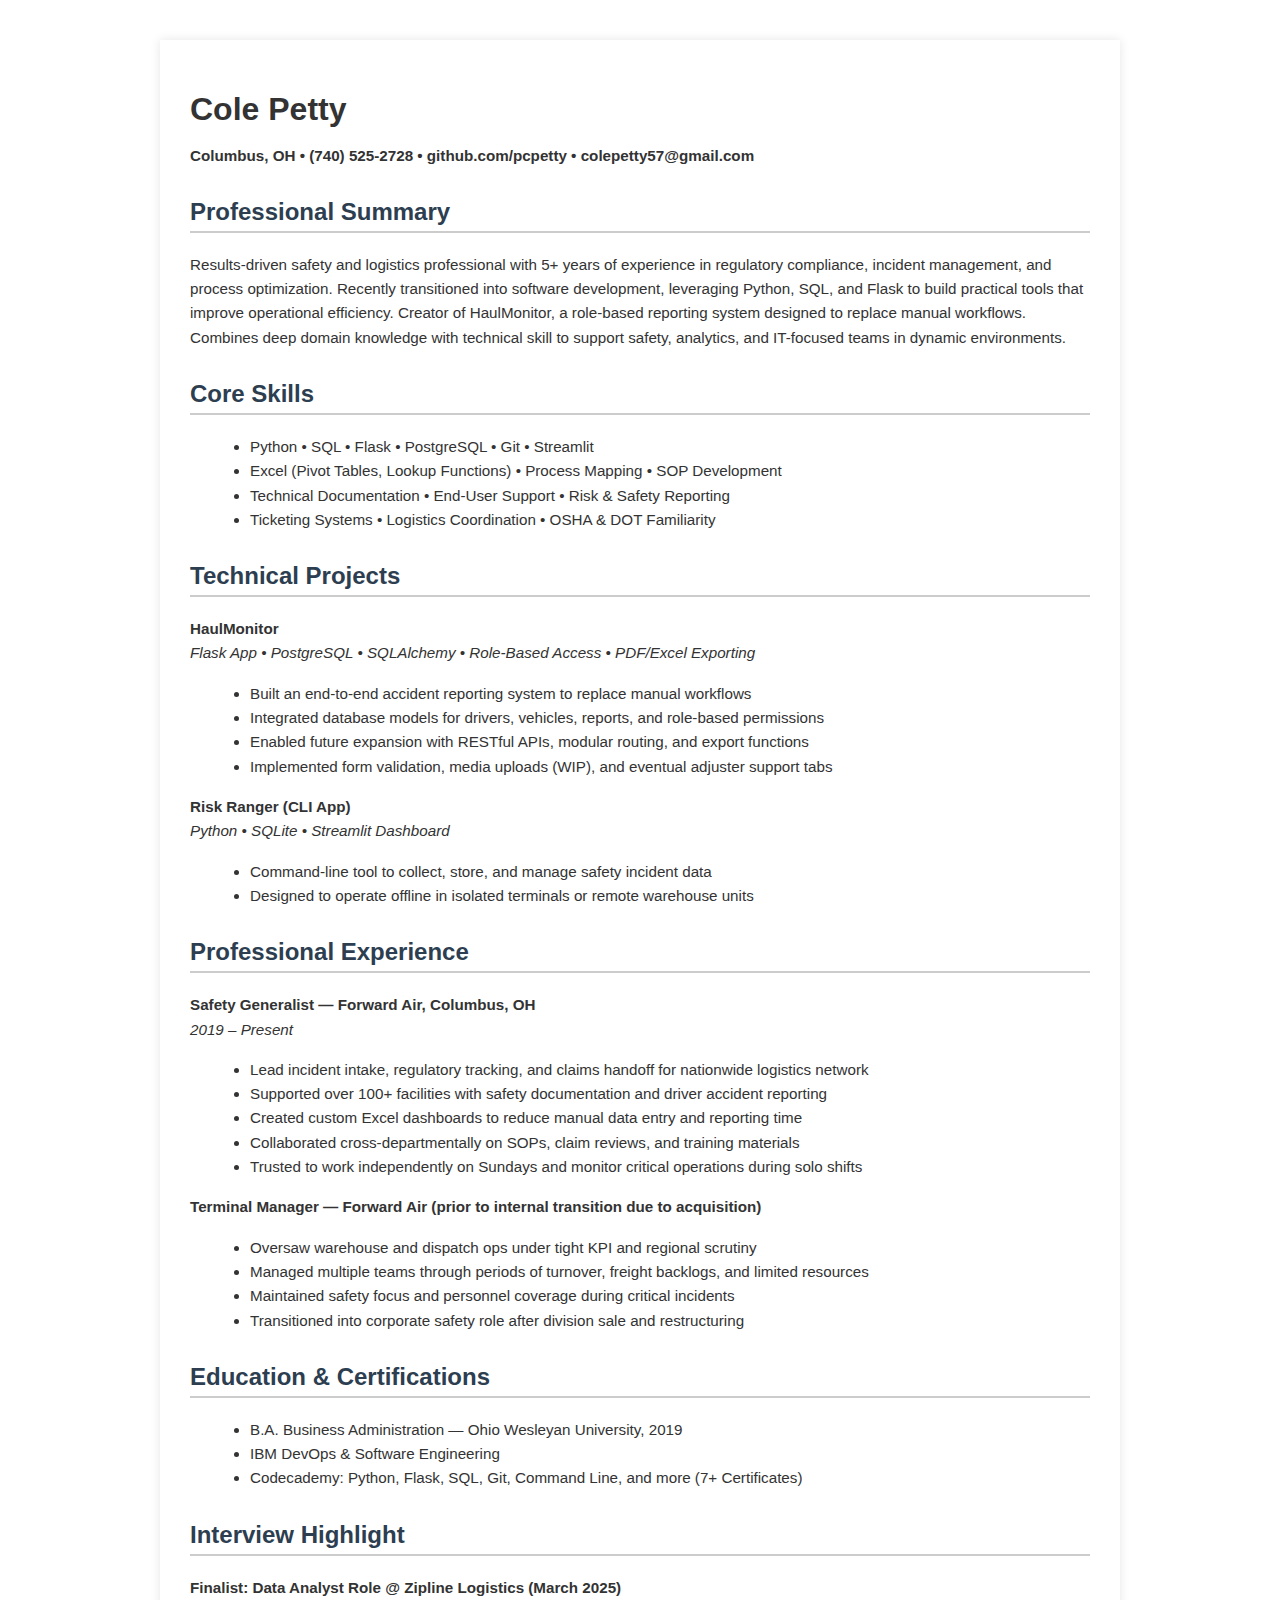
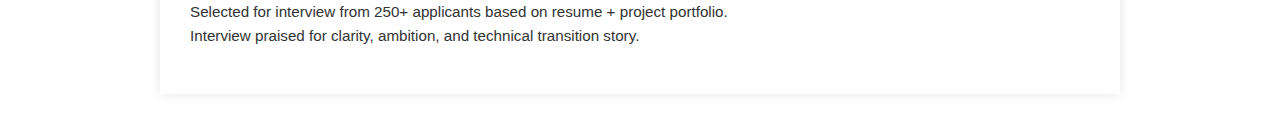
<file: Cole_Petty_Resume_APRIL25.html>
<!DOCTYPE html>
<html lang="en"><head>
<meta http-equiv="content-type" content="text/html; charset=UTF-8">
  <meta charset="UTF-8">
  <meta name="viewport" content="width=device-width, initial-scale=1.0">
  <title>Cole Petty Resume</title>
  <style>
    body {
      font-family: 'Segoe UI', Tahoma, Geneva, Verdana, sans-serif;
      background: #f4f4f9;
      color: #333;
      margin: 40px auto;
      max-width: 900px;
      padding: 30px;
      box-shadow: 0 0 10px rgba(0,0,0,0.1);
      background-color: #ffffff;
    }
    h1 {
      font-size: 2em;
      margin-bottom: 5px;
    }
    h2 {
      color: #2c3e50;
      border-bottom: 2px solid #ccc;
      padding-bottom: 5px;
      margin-top: 30px;
    }
    p, li {
      font-size: 0.95em;
      line-height: 1.6;
    }
    ul {
      margin-left: 20px;
    }
    .contact {
      font-weight: bold;
      margin-bottom: 10px;
    }
    .section-title {
      font-size: 1.1em;
      margin-top: 20px;
      font-weight: bold;
    }
  </style>
</head>
<body>
  <h1>Cole Petty</h1>
  <p class="contact">Columbus, OH • (740) 525-2728 • github.com/pcpetty • colepetty57@gmail.com</p>

  <h2>Professional Summary</h2>
  <p>Results-driven safety and logistics professional with 5+ years of
experience in regulatory compliance, incident management, and process 
optimization. Recently transitioned into software development, 
leveraging Python, SQL, and Flask to build practical tools that improve 
operational efficiency. Creator of HaulMonitor, a role-based reporting 
system designed to replace manual workflows. Combines deep domain 
knowledge with technical skill to support safety, analytics, and 
IT-focused teams in dynamic environments.</p>

  <h2>Core Skills</h2>
  <ul>
    <li>Python • SQL • Flask • PostgreSQL • Git • Streamlit</li>
    <li>Excel (Pivot Tables, Lookup Functions) • Process Mapping • SOP Development</li>
    <li>Technical Documentation • End-User Support • Risk &amp; Safety Reporting</li>
    <li>Ticketing Systems • Logistics Coordination • OSHA &amp; DOT Familiarity</li>
  </ul>

  <h2>Technical Projects</h2>
  <p><strong>HaulMonitor</strong><br><em>Flask App • PostgreSQL • SQLAlchemy • Role-Based Access • PDF/Excel Exporting</em></p>
  <ul>
    <li>Built an end-to-end accident reporting system to replace manual workflows</li>
    <li>Integrated database models for drivers, vehicles, reports, and role-based permissions</li>
    <li>Enabled future expansion with RESTful APIs, modular routing, and export functions</li>
    <li>Implemented form validation, media uploads (WIP), and eventual adjuster support tabs</li>
  </ul>

  <p><strong>Risk Ranger (CLI App)</strong><br><em>Python • SQLite • Streamlit Dashboard</em></p>
  <ul>
    <li>Command-line tool to collect, store, and manage safety incident data</li>
    <li>Designed to operate offline in isolated terminals or remote warehouse units</li>
  </ul>

  <h2>Professional Experience</h2>
  <p><strong>Safety Generalist — Forward Air, Columbus, OH</strong><br><em>2019 – Present</em></p>
  <ul>
    <li>Lead incident intake, regulatory tracking, and claims handoff for nationwide logistics network</li>
    <li>Supported over 100+ facilities with safety documentation and driver accident reporting</li>
    <li>Created custom Excel dashboards to reduce manual data entry and reporting time</li>
    <li>Collaborated cross-departmentally on SOPs, claim reviews, and training materials</li>
    <li>Trusted to work independently on Sundays and monitor critical operations during solo shifts</li>
  </ul>

  <p><strong>Terminal Manager — Forward Air (prior to internal transition due to acquisition)</strong></p>
  <ul>
    <li>Oversaw warehouse and dispatch ops under tight KPI and regional scrutiny</li>
    <li>Managed multiple teams through periods of turnover, freight backlogs, and limited resources</li>
    <li>Maintained safety focus and personnel coverage during critical incidents</li>
    <li>Transitioned into corporate safety role after division sale and restructuring</li>
  </ul>

  <h2>Education &amp; Certifications</h2>
  <ul>
    <li>B.A. Business Administration — Ohio Wesleyan University, 2019</li>
    <li>IBM DevOps &amp; Software Engineering</li>
    <li>Codecademy: Python, Flask, SQL, Git, Command Line, and more (7+ Certificates)</li>
  </ul>

  <h2>Interview Highlight</h2>
  <p><strong>Finalist: Data Analyst Role @ Zipline Logistics (March 2025)</strong><br>
  Selected for interview from 250+ applicants based on resume + project portfolio.<br>
  Interview praised for clarity, ambition, and technical transition story.</p>


</body></html>
</file>
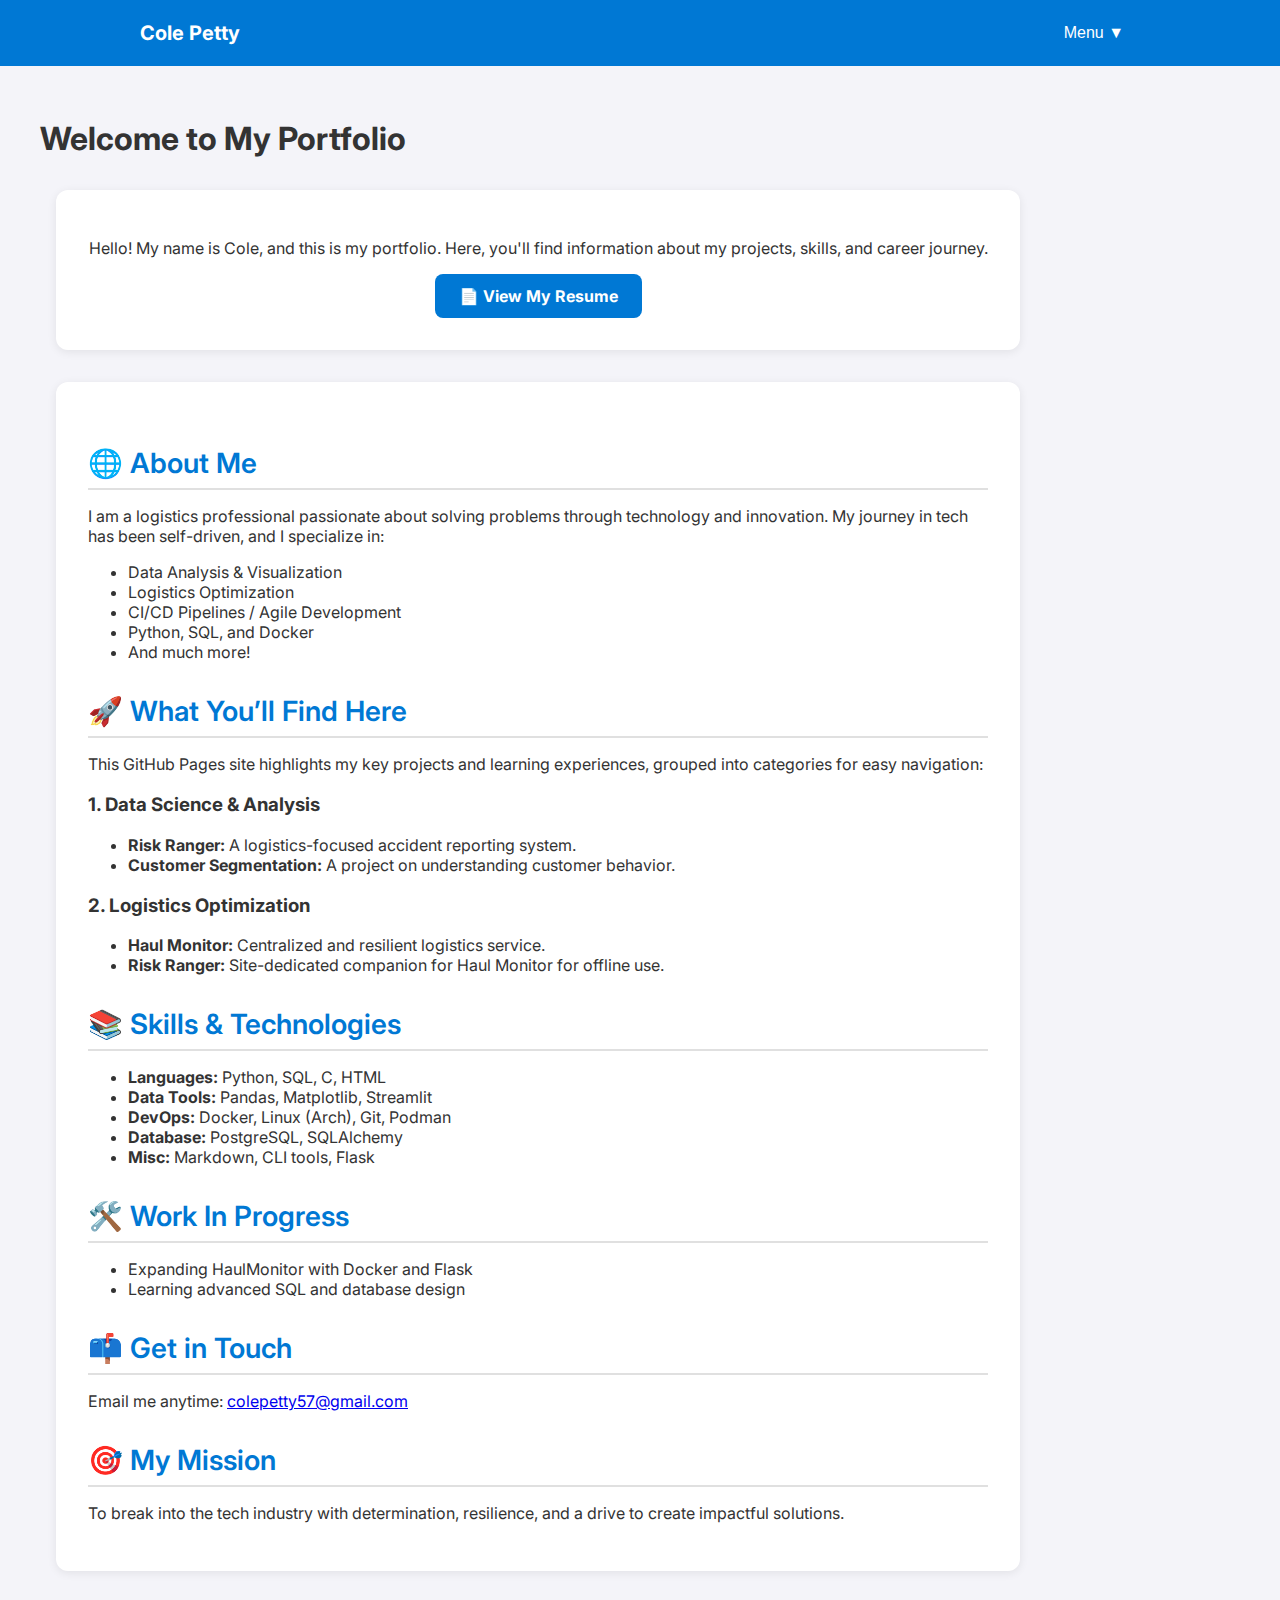
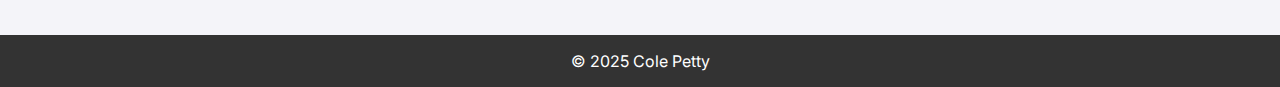
<file: index_raw.html>
<!DOCTYPE html>
<html lang="en">
<head>
  <meta charset="UTF-8" />
  <meta name="viewport" content="width=device-width, initial-scale=1.0"/>
  <title>Cole Petty - Portfolio</title>
  <link rel="stylesheet" href="style.css" />
  <link href="https://fonts.googleapis.com/css2?family=Inter:wght@400;600&display=swap" rel="stylesheet">
</head>
<body>
  <nav class="topbar">
    <div class="nav-container">
      <a href="#" class="nav-logo">Cole Petty</a>
      <div class="nav-dropdown">
        <button class="nav-button">Menu ▼</button>
        <div class="dropdown-content">
          <a href="#about">About</a>
          <a href="Cole_Petty_Resume_APRIL25.html" target="_blank">Resume</a>
          <a href="#projects">Projects</a>
          <a href="mailto:colepetty57@gmail.com">Contact</a>
        </div>
      </div>
    </div>
  </nav>
<div class="page-container">
  <header>
    <h1>Welcome to My Portfolio</h1>
  </header>
  
  <section class="content-box card centered">
    <p>Hello! My name is Cole, and this is my portfolio. Here, you'll find information about my projects, skills, and career journey.</p>
    <a href="Cole_Petty_Resume_APRIL25.html" target="_blank" class="primary-btn">📄 View My Resume</a>
  </section>

  <section id="about" class="content-box card">
    <h2 class="section-title">🌐 About Me</h2>
    <p>I am a logistics professional passionate about solving problems through technology and innovation. My journey in tech has been self-driven, and I specialize in:</p>
    <ul>
      <li>Data Analysis & Visualization</li>
      <li>Logistics Optimization</li>
      <li>CI/CD Pipelines / Agile Development</li>
      <li>Python, SQL, and Docker</li>
      <li>And much more!</li>
    </ul>

    <h2 class="section-title">🚀 What You’ll Find Here</h2>
    <p>This GitHub Pages site highlights my key projects and learning experiences, grouped into categories for easy navigation:</p>

    <h3 id="projects">1. Data Science & Analysis</h3>
    <ul>
      <li><strong>Risk Ranger:</strong> A logistics-focused accident reporting system.</li>
      <li><strong>Customer Segmentation:</strong> A project on understanding customer behavior.</li>
    </ul>

    <h3>2. Logistics Optimization</h3>
    <ul>
      <li><strong>Haul Monitor:</strong> Centralized and resilient logistics service.</li>
      <li><strong>Risk Ranger:</strong> Site-dedicated companion for Haul Monitor for offline use.</li>
    </ul>

    <h2 class="section-title">📚 Skills & Technologies</h2>
    <ul>
      <li><strong>Languages:</strong> Python, SQL, C, HTML</li>
      <li><strong>Data Tools:</strong> Pandas, Matplotlib, Streamlit</li>
      <li><strong>DevOps:</strong> Docker, Linux (Arch), Git, Podman</li>
      <li><strong>Database:</strong> PostgreSQL, SQLAlchemy</li>
      <li><strong>Misc:</strong> Markdown, CLI tools, Flask</li>
    </ul>

    <h2 class="section-title">🛠️ Work In Progress</h2>
    <ul>
      <li>Expanding HaulMonitor with Docker and Flask</li>
      <li>Learning advanced SQL and database design</li>
    </ul>

    <h2 class="section-title">📫 Get in Touch</h2>
    <p>Email me anytime: <a href="mailto:colepetty57@gmail.com">colepetty57@gmail.com</a></p>

    <h2 class="section-title">🎯 My Mission</h2>
    <p>To break into the tech industry with determination, resilience, and a drive to create impactful solutions.</p>
  </section>
</div>
  <footer>
    &copy; 2025 Cole Petty
  </footer>
</body>
</html>
</file>
<file: style.css>
/* Reset & Base */
body {
  font-family: Arial, sans-serif;
  margin: 0;
  padding: 0;
  background-color: #f4f4f9;
  color: #333;
}

/* Layout Utilities */
.content-box {
  max-width: 900px;
  margin: 0 auto;
  padding: 2rem;
  text-align: left;
}
.card {
  background-color: #fff;
  border-radius: 12px;
  box-shadow: 0 2px 10px rgba(0, 0, 0, 0.08);
  padding: 2rem;
  margin: 2rem 1rem;
}
.centered {
  text-align: center;
}

/* Typography */
.section-title {
  font-size: 1.75rem;
  font-weight: 600;
  color: #0078d4;
  margin: 2rem 0 1rem;
  border-bottom: 2px solid #e0e0e0;
  padding-bottom: 0.5rem;
}

/* Buttons */
.primary-btn {
  display: inline-block;
  padding: 12px 24px;
  background: #0078d4;
  color: white;
  text-decoration: none;
  border-radius: 8px;
  font-weight: bold;
  font-size: 1rem;
  transition: background 0.2s ease;
}
.primary-btn:hover {
  background: #005fa3;
}

/* Navigation */
.topbar {
  background-color: #0078d4;
  color: white;
  padding: 1rem;
}
.nav-container {
  display: flex;
  justify-content: space-between;
  align-items: center;
  max-width: 1000px;
  margin: 0 auto;
}
.nav-logo {
  font-weight: bold;
  font-size: 1.25rem;
  color: white;
  text-decoration: none;
}
.nav-dropdown {
  position: relative;
  display: inline-block;
}
.nav-button {
  background-color: #0078d4;
  color: white;
  border: none;
  font-size: 1rem;
  cursor: pointer;
  padding: 0.5rem 1rem;
}
.dropdown-content {
  display: none;
  position: absolute;
  background-color: white;
  color: #333;
  min-width: 160px;
  box-shadow: 0 8px 16px rgba(0,0,0,0.1);
  z-index: 1;
}
.dropdown-content a {
  color: #333;
  padding: 12px 16px;
  text-decoration: none;
  display: block;
}
.dropdown-content a:hover {
  background-color: #f1f1f1;
}
.nav-dropdown:hover .dropdown-content {
  display: block;
}
.page-container {
  max-width: 1200px;
  margin: 0 auto;
  padding: 2rem;
}

/* Footer */
footer {
  text-align: center;
  padding: 1rem 0;
  background-color: #333;
  color: #fff;
}

body {
  font-family: 'Inter', sans-serif;
}
</file>
